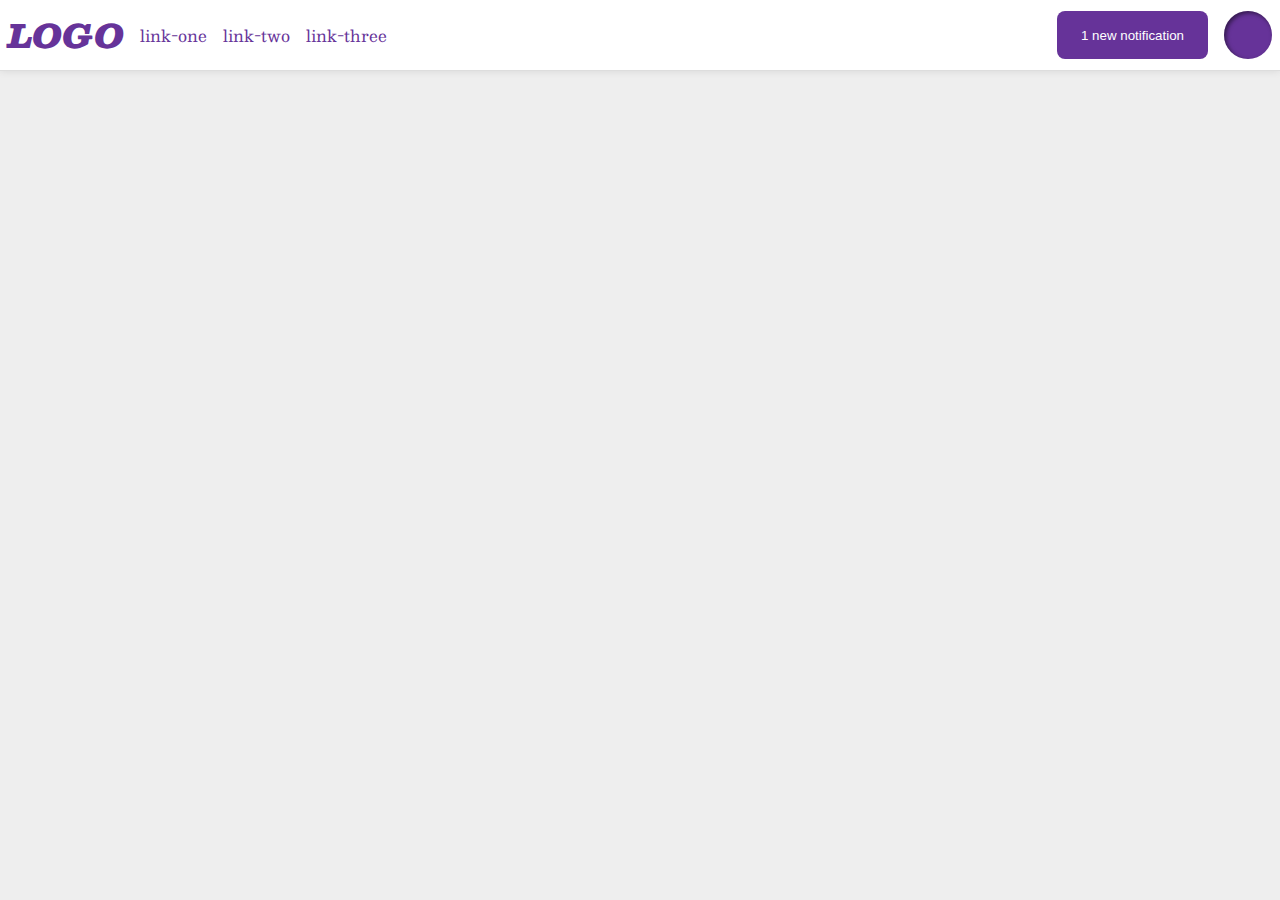
<file: foundations/flex/03-flex-header-2/index.html>
<!DOCTYPE html>
<html lang="en">
  <head>
    <meta charset="UTF-8">
    <meta http-equiv="X-UA-Compatible" content="IE=edge">
    <meta name="viewport" content="width=device-width, initial-scale=1.0">
    <title>Flex Header 2</title>
    <link rel="stylesheet" href="style.css">
  </head>
  <body>
    <div class="header">
      <div class="header-left">
        <div class="logo">
          LOGO
        </div>
        <ul class="links">
          <li><a href="https://google.com">link-one</a></li>
          <li><a href="https://google.com">link-two</a></li>
          <li><a href="https://google.com">link-three</a></li>
        </ul>
      </div>
      <div class="header-right">
        <button class="notifications">
          1 new notification
        </button>
        <div class="profile-image"></div>
      </div>
    </div>
  </body>
</html>
</file>
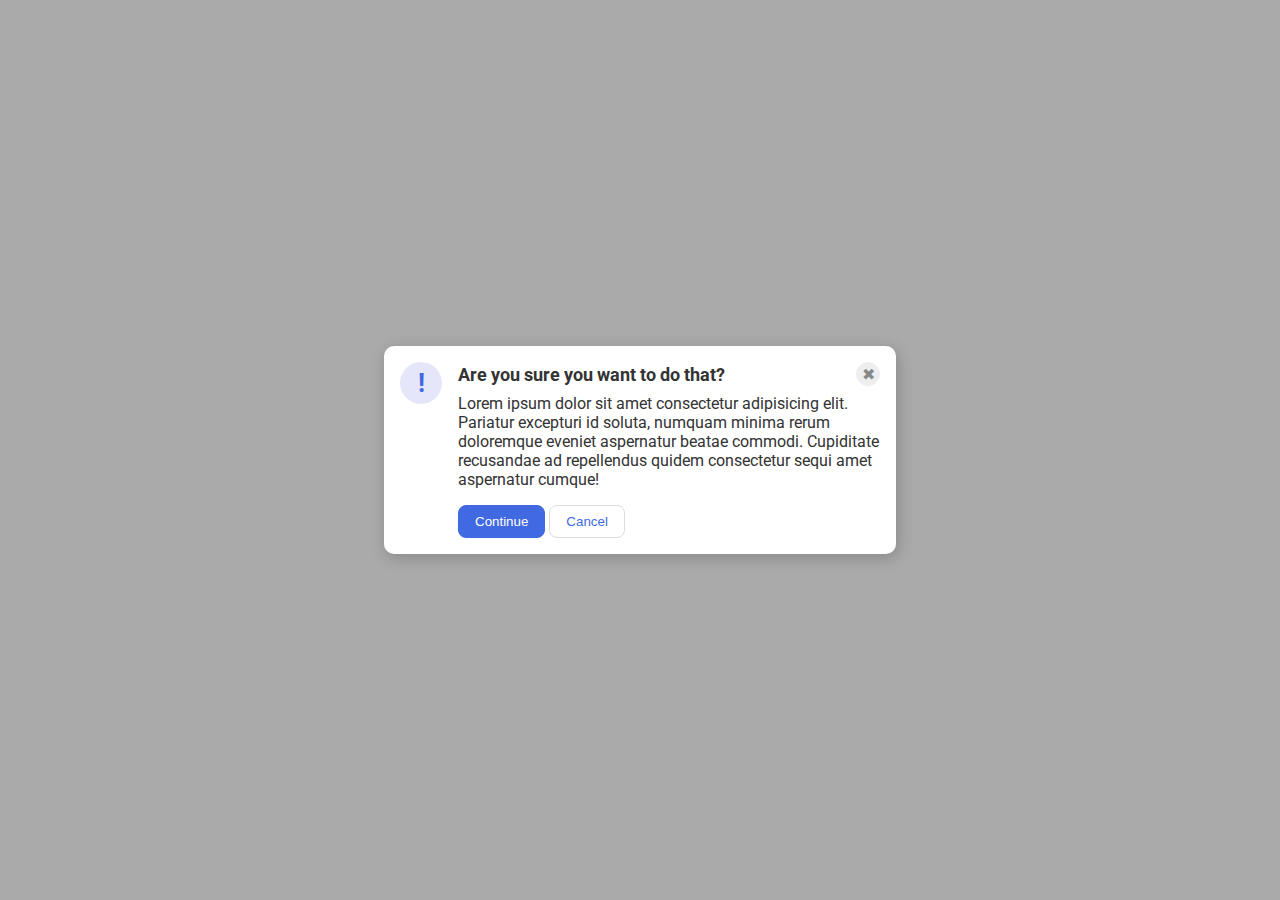
<file: foundations/flex/05-flex-modal/index.html>
<!DOCTYPE html>
<html lang="en">
  <head>
    <meta charset="UTF-8">
    <meta http-equiv="X-UA-Compatible" content="IE=edge">
    <meta name="viewport" content="width=device-width, initial-scale=1.0">
    <link rel="stylesheet" href="style.css">
    <title>Modal</title>
  </head>
  <body>
    <div class="modal">
      <div class="icon">!</div>
      <div class="container">
        <div class="header">Are you sure you want to do that?
          <button class="close-button">✖</button>
        </div>
        <div class="text">Lorem ipsum dolor sit amet consectetur adipisicing elit. Pariatur excepturi id soluta, numquam minima rerum doloremque eveniet aspernatur beatae commodi. Cupiditate recusandae ad repellendus quidem consectetur sequi amet aspernatur cumque!</div>
        <button class="continue">Continue</button>
        <button class="cancel">Cancel</button>
     </div>
    </div>
  </body>
</html>
</file>
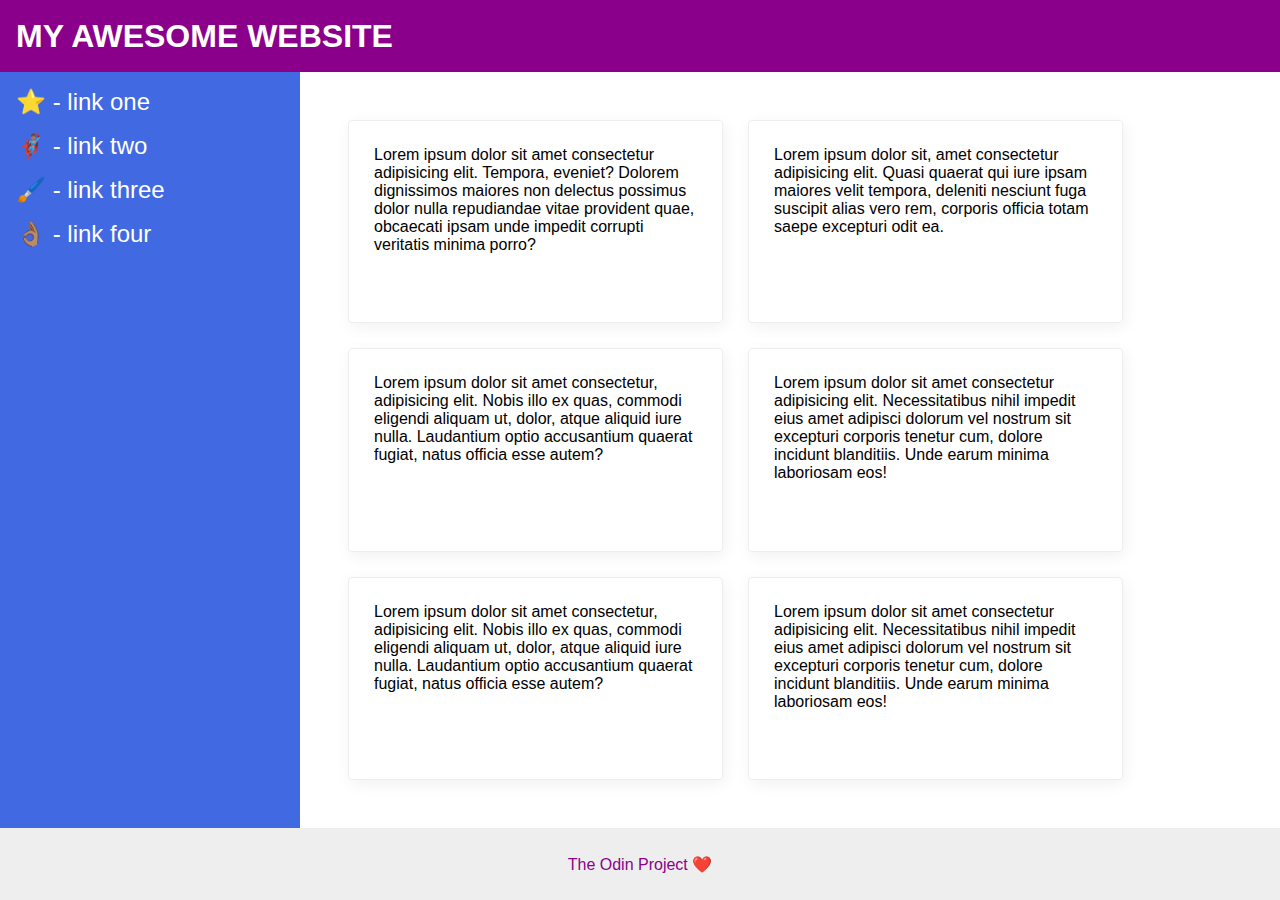
<file: foundations/flex/07-flex-layout-2/index.html>
<!DOCTYPE html>
<html lang="en">
  <head>
    <meta charset="UTF-8">
    <meta http-equiv="X-UA-Compatible" content="IE=edge">
    <meta name="viewport" content="width=device-width, initial-scale=1.0">
    <title>The Holy Grail</title>
    <link rel="stylesheet" href="style.css">
  </head>
  <body>
    <div class="header">
      MY AWESOME WEBSITE
    </div>
    <div class="content">
      <div class="sidebar">
        <ul>
          <li><a href="#">⭐ - link one</a></li>
          <li><a href="#">🦸🏽‍♂️ - link two</a></li>
          <li><a href="#">🖌️ - link three</a></li>
          <li><a href="#">👌🏽 - link four</a></li>
        </ul>
      </div>

      <div class="cards-container">
        <div class="card">Lorem ipsum dolor sit amet consectetur adipisicing elit. Tempora, eveniet? Dolorem dignissimos maiores non delectus possimus dolor nulla repudiandae vitae provident quae, obcaecati ipsam unde impedit corrupti veritatis minima porro?</div>
        <div class="card">Lorem ipsum dolor sit, amet consectetur adipisicing elit. Quasi quaerat qui iure ipsam maiores velit tempora, deleniti nesciunt fuga suscipit alias vero rem, corporis officia totam saepe excepturi odit ea.</div>
        <div class="card">Lorem ipsum dolor sit amet consectetur, adipisicing elit. Nobis illo ex quas, commodi eligendi aliquam ut, dolor, atque aliquid iure nulla. Laudantium optio accusantium quaerat fugiat, natus officia esse autem?</div>
        <div class="card">Lorem ipsum dolor sit amet consectetur adipisicing elit. Necessitatibus nihil impedit eius amet adipisci dolorum vel nostrum sit excepturi corporis tenetur cum, dolore incidunt blanditiis. Unde earum minima laboriosam eos!</div>
        <div class="card">Lorem ipsum dolor sit amet consectetur, adipisicing elit. Nobis illo ex quas, commodi eligendi aliquam ut, dolor, atque aliquid iure nulla. Laudantium optio accusantium quaerat fugiat, natus officia esse autem?</div>
        <div class="card">Lorem ipsum dolor sit amet consectetur adipisicing elit. Necessitatibus nihil impedit eius amet adipisci dolorum vel nostrum sit excepturi corporis tenetur cum, dolore incidunt blanditiis. Unde earum minima laboriosam eos!</div>
      </div>   
    </div>
    <div class="footer">
      The Odin Project ❤️
    </div>
  </body>
</html>
</file>
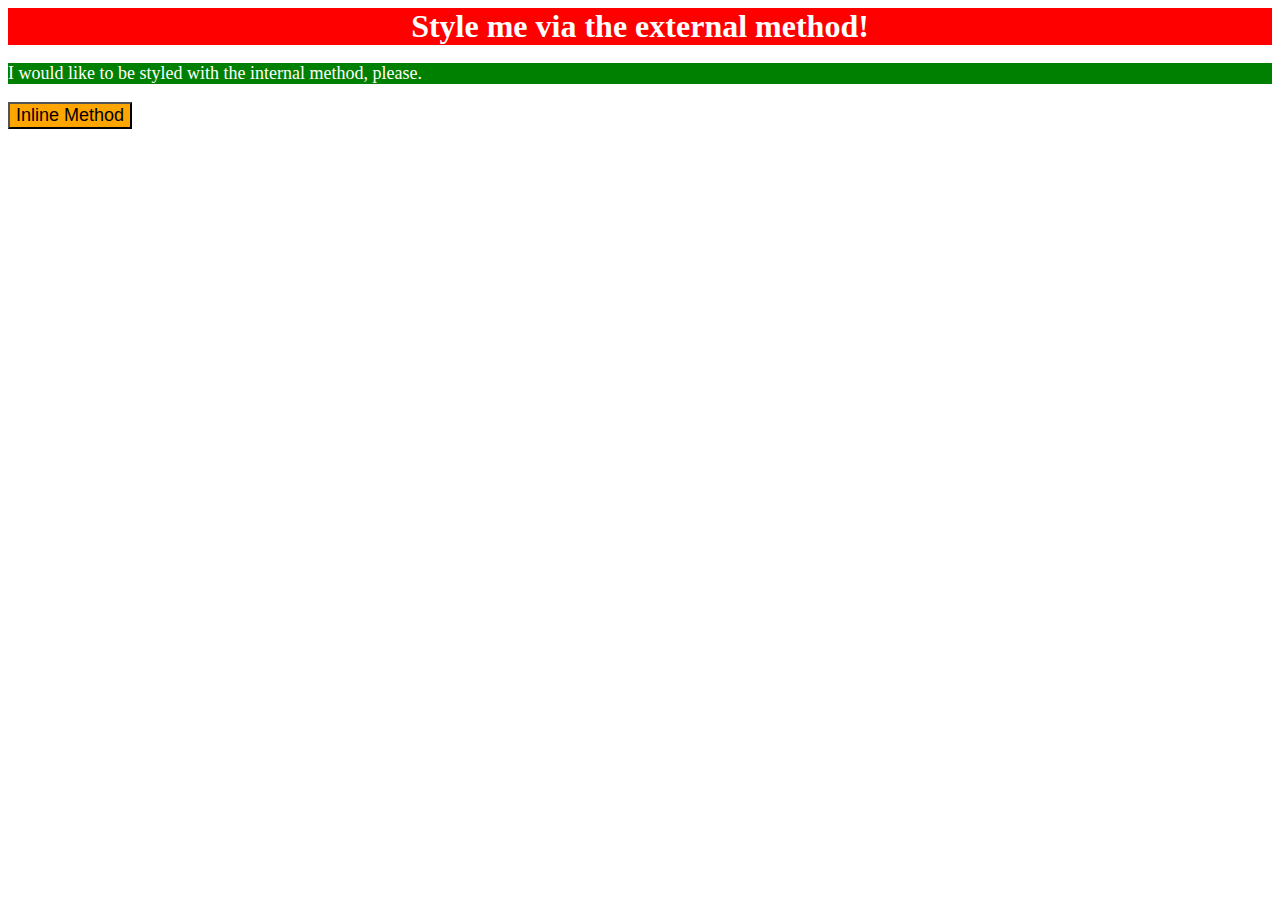
<file: foundations/intro-to-css/01-css-methods/index.html>
<!DOCTYPE html>
<html lang="en">
  <head>
    <meta charset="UTF-8">
    <meta http-equiv="X-UA-Compatible" content="IE=edge">
    <meta name="viewport" content="width=device-width, initial-scale=1.0">
    <title>Methods for Adding CSS</title>

    <style>
      p {
        background-color: green;
        color: white;
        font-size: 18px;
      }
    </style>

    <link rel="stylesheet" href="./styles.css">
  </head>
  <body>
    <div>Style me via the external method!</div>
    <p>I would like to be styled with the internal method, please.</p>
    <button style="background-color: orange; font-size: 18px;">Inline Method</button>
  </body>
</html>
</file>
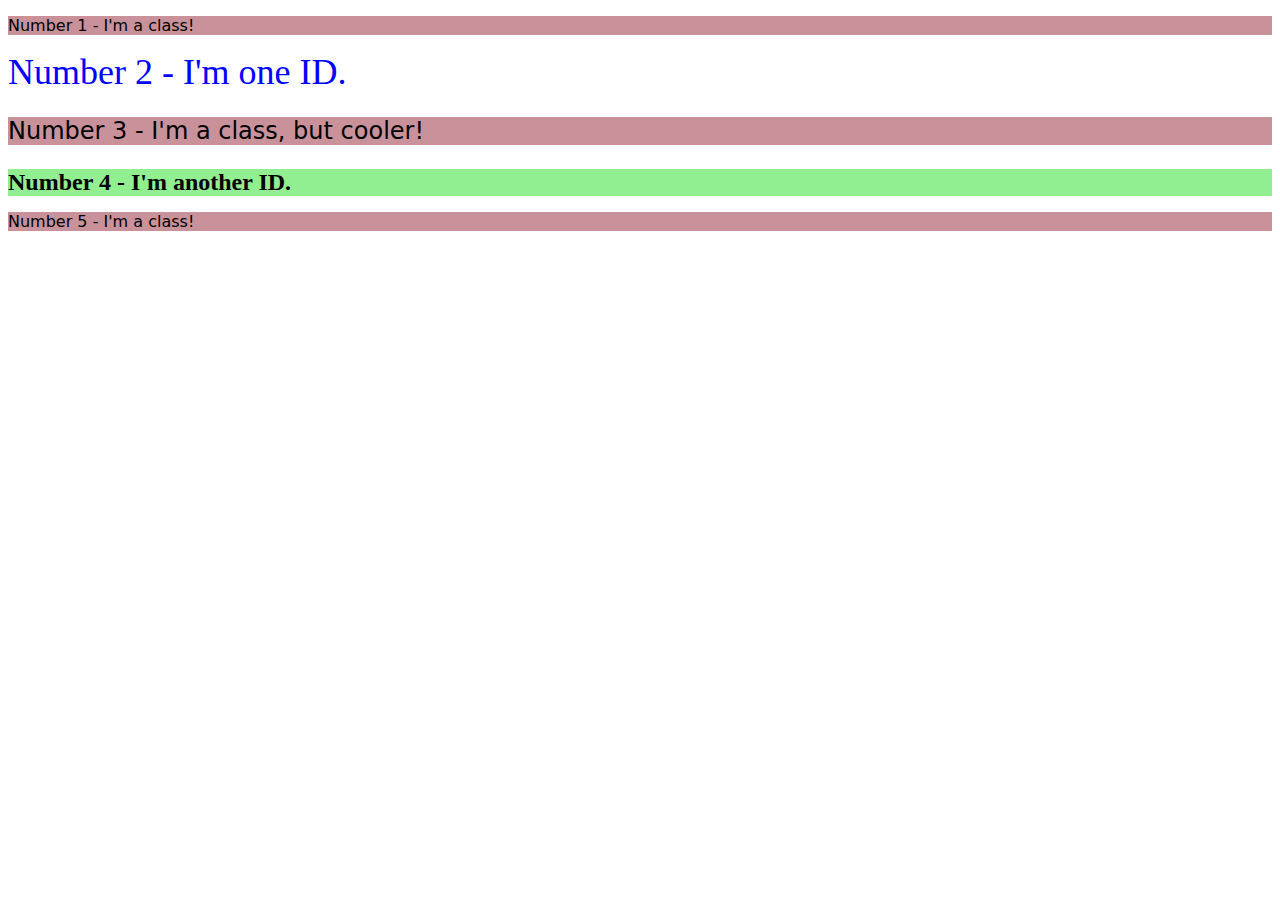
<file: foundations/intro-to-css/02-class-id-selectors/index.html>
<!DOCTYPE html>
<html lang="en">
  <head>
    <meta charset="UTF-8">
    <meta http-equiv="X-UA-Compatible" content="IE=edge">
    <meta name="viewport" content="width=device-width, initial-scale=1.0">
    <title>Class and ID Selectors</title>
    <link rel="stylesheet" href="style.css">
  </head>
  <body>
    <p class="odd">Number 1 - I'm a class!</p>
    <div id="second">Number 2 - I'm one ID.</div>
    <p class="odd third">Number 3 - I'm a class, but cooler!</p>
    <div id="fourth">Number 4 - I'm another ID.</div>
    <p class="odd">Number 5 - I'm a class!</p>
  </body>
</html>
</file>
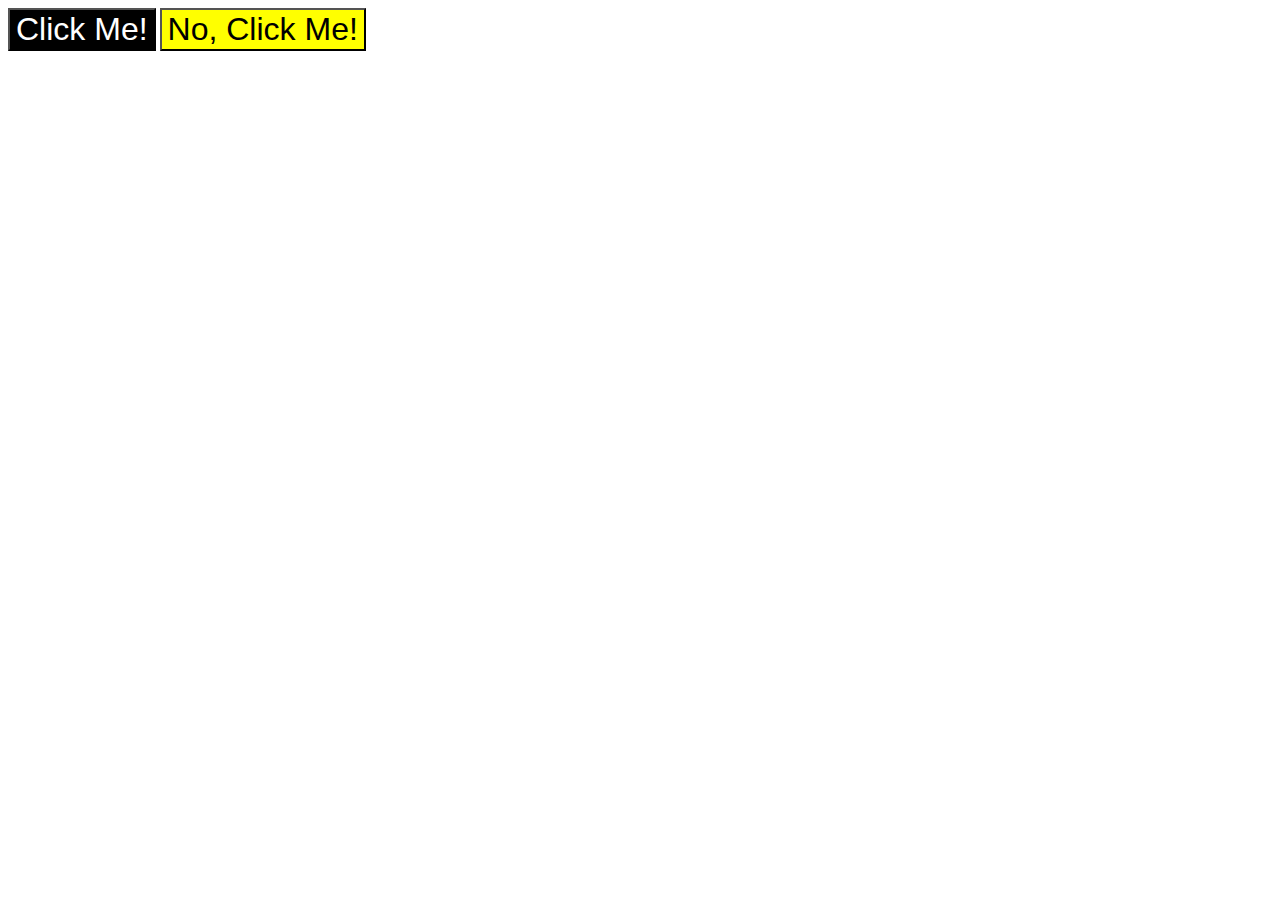
<file: foundations/intro-to-css/03-grouping-selectors/index.html>
<!DOCTYPE html>
<html lang="en">
  <head>
    <meta charset="UTF-8">
    <meta http-equiv="X-UA-Compatible" content="IE=edge">
    <meta name="viewport" content="width=device-width, initial-scale=1.0">
    <title>Grouping Selectors</title>
    <link rel="stylesheet" href="style.css">
  </head>
  <body>
    <button class="first">Click Me!</button>
    <button class="second">No, Click Me!</button>
  </body>
</html>
</file>
<file: foundations/flex/03-flex-header-2/style.css>
/* this is some magical font-importing.  
you'll learn about it later. */
@import url('https://fonts.googleapis.com/css2?family=Besley:ital,wght@0,400;1,900&display=swap');

body {
  margin: 0;
  background: #eee;
  font-family: Besley, serif;
}

.header {
  background: white;
  border-bottom: 1px solid #ddd;
  box-shadow: 0 0 8px rgba(0,0,0,.1);
  display: flex;
  align-items: center;
  padding: 8px;
}

.header-left,
.header-right {
  display: flex;
  flex: none;
  gap: 16px;
}

.header-left {
  margin-right: auto;
}

.profile-image {
  background: rebeccapurple;
  box-shadow: inset 2px 2px 4px rgba(0,0,0,.5);
  border-radius: 50%;
  width: 48px;
  height: 48px;
}

.logo {
  color: rebeccapurple;
  font-size: 32px;
  font-weight: 900;
  font-style: italic;
}

button {
  border: none;
  border-radius: 8px;
  background: rebeccapurple;
  color: white;
  padding: 8px 24px;
}

a {
  /* this removes the line under our links */
  text-decoration: none;
  color: rebeccapurple;
  display: block;
  flex: 1;
}

ul {
  list-style-type: none;
  padding: 0px;
  margin: 0px;
  flex: 1;
  display: flex;
  align-items: center;
  gap: 16px;
}
</file>
<file: foundations/flex/05-flex-modal/style.css>
@import url('https://fonts.googleapis.com/css2?family=Roboto:wght@400;700&display=swap');

html, body {
  height: 100%;
}

body {
  font-family: Roboto, sans-serif;
  margin: 0;
  background: #aaa;
  color: #333;
  /* I'll give you this one for free lol */
  display: flex;
  align-items: center;
  justify-content: center;
}

.modal {
  background: white;
  width: 480px;
  border-radius: 10px;
  box-shadow: 2px 4px 16px rgba(0,0,0,.2);
  padding: 16px;
  display: flex;
  gap: 16px;
}

.icon {
  color: royalblue;
  font-size: 26px;
  font-weight: 700;
  background: lavender;
  width: 42px;
  height: 42px;
  border-radius: 50%;
  display: flex;
  align-items: center;
  justify-content: center;
  flex-shrink: 0;
}

.header {
  font-weight: bold;
  font-size: 18px;
  display: flex;
  justify-content: space-between;
  align-items: center;
  margin-bottom: 8px;
}

.close-button {
  background: #eee;
  border-radius: 50%;
  color: #888;
  font-weight: 400;
  font-size: 16px;
  height: 24px;
  width: 24px;
  display: flex;
  align-items: center;
  justify-content: center;
  border: 1px solid #eee;
  padding: 0;
  flex-shrink: 0;
}

.text {
  margin-bottom: 16px;
}

button {
  cursor: pointer;
  padding: 8px 16px;
  border-radius: 8px;
}

button.continue {
  background: royalblue;
  border: 1px solid royalblue;
  color: white;
}

button.cancel {
  background: white;
  border: 1px solid #ddd;
  color: royalblue;
}
</file>
<file: foundations/flex/07-flex-layout-2/style.css>
body {
  font-family: -apple-system, BlinkMacSystemFont, 'Segoe UI', Roboto, Oxygen, Ubuntu, Cantarell, 'Open Sans', 'Helvetica Neue', sans-serif;
  margin: 0;
  min-height: 100vh;
  display: flex;
  flex-direction: column;
  justify-content: space-between;
}

a {
  text-decoration: none;
  color: white;
  font-size: 24px;
}

ul {
  list-style-type: none;
  padding: 0px;
  margin: 0px;
}

li {
  margin-bottom: 16px;
}

.header {
  height: 72px;
  background: darkmagenta;
  color: white;
  box-sizing: border-box;
  font-size: 32px;
  font-weight: 900;
  padding: 16px;
  display: flex;
  justify-content: flex-start;
  align-items: center;
}

.footer {
  height: 72px;
  background: #eee;
  color: darkmagenta;
  display: flex;
  justify-content: center;
  align-items: center;
}

.sidebar {
  width: 300px;
  background: royalblue;
  box-sizing: border-box;
  padding: 16px;
  flex: 0 0 auto;
  display: flex;
  flex-direction: column;
  gap: 8px;
}

.card {
  box-sizing: border-box;
  border: 1px solid #eee;
  box-shadow: 2px 4px 16px rgba(0,0,0,.06);
  border-radius: 4px;
  padding: 25px;
  width: 375px;
  flex: none;
}

.content {
  flex: 1;
  display: flex;
}

.cards-container {
  display: flex;
  flex-wrap: wrap;
  padding: 48px;
  justify-content: flex-start;
  gap: 25px;
}
</file>
<file: foundations/intro-to-css/01-css-methods/styles.css>
div {
    background-color: red;
    color: white;
    font-size: 32px;
    font-weight: bold;
    text-align: center;
}
</file>
<file: foundations/intro-to-css/02-class-id-selectors/style.css>
.odd {
    background-color: rgb(201, 146, 155);
    font-family: "Verdana", "DejaVu Sans", sans-serif;
}

#second {
    color: #0000ff;
    font-size: 36px;
}

.third {
    font-size: 24px;
}

#fourth {
    background-color: hsl(120, 73%, 75%);
    font-size: 24px;
    font-weight: bold;
}
</file>
<file: foundations/intro-to-css/03-grouping-selectors/style.css>
.first, 
.second {
    font-family: "Helvetica", "Times New Roman", sans-serif;
    font-size: 32px;
}

.first {
    background-color: #000000;
    color: #ffffff;
}

.second {
    background-color: #ffff00;
}
</file>
